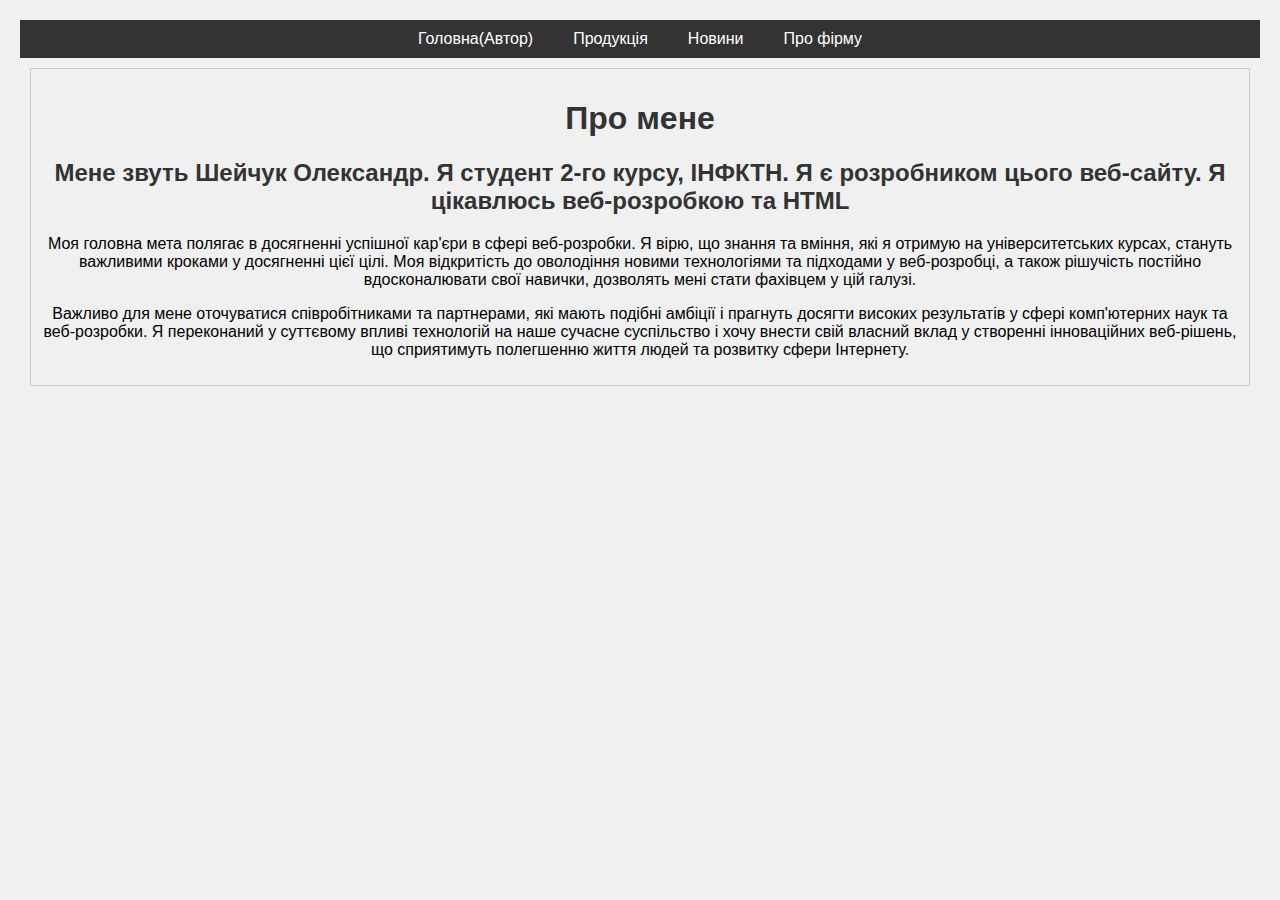
<file: index.html>
<!DOCTYPE html>
<html lang="ua">
<head>
    <meta charset="UTF-8">
    <meta http-equiv="X-UA-Compatible" content="IE=edge">
    <meta name="viewport" content="width=device-width, initial-scale=1.0">
    <link rel="stylesheet" type="text/css" href="css/style_index.css">
    <title>Головна сторінка</title>
</head>
<body>
    <nav>
        <ul class="horizontal-menu">
            <li><a href="index.html">Головна(Автор)</a></li>
            <li><a href="production.html">Продукція</a></li>
            <li><a href="news.html">Новини</a></li>
            <li><a href="information.html">Про фірму</a></li>
        </ul>
    </nav>
    <div class="bevarage">
        <h1>Про мене</h1>
    <h2>Мене звуть Шейчук Олександр. Я студент 2-го курсу, ІНФКТН. Я є розробником цього веб-сайту. Я цікавлюсь веб-розробкою та HTML</h2>
    <p>Моя головна мета полягає в досягненні успішної кар'єри в сфері веб-розробки. Я вірю, що знання та вміння, які я отримую на університетських курсах, стануть важливими кроками у досягненні цієї цілі. 
        Моя відкритість до оволодіння новими технологіями та підходами у веб-розробці,
         а також рішучість постійно вдосконалювати свої навички, дозволять мені стати фахівцем у цій галузі.</p>
    <p>Важливо для мене оточуватися співробітниками та партнерами, які мають подібні амбіції і прагнуть досягти високих результатів у сфері комп'ютерних наук та веб-розробки.
         Я переконаний у суттєвому впливі технологій на наше сучасне суспільство і хочу внести свій власний вклад у створенні інноваційних веб-рішень,
          що сприятимуть полегшенню життя людей та розвитку сфери Інтернету.</p>
    </div>
</body>
</html>
</file>
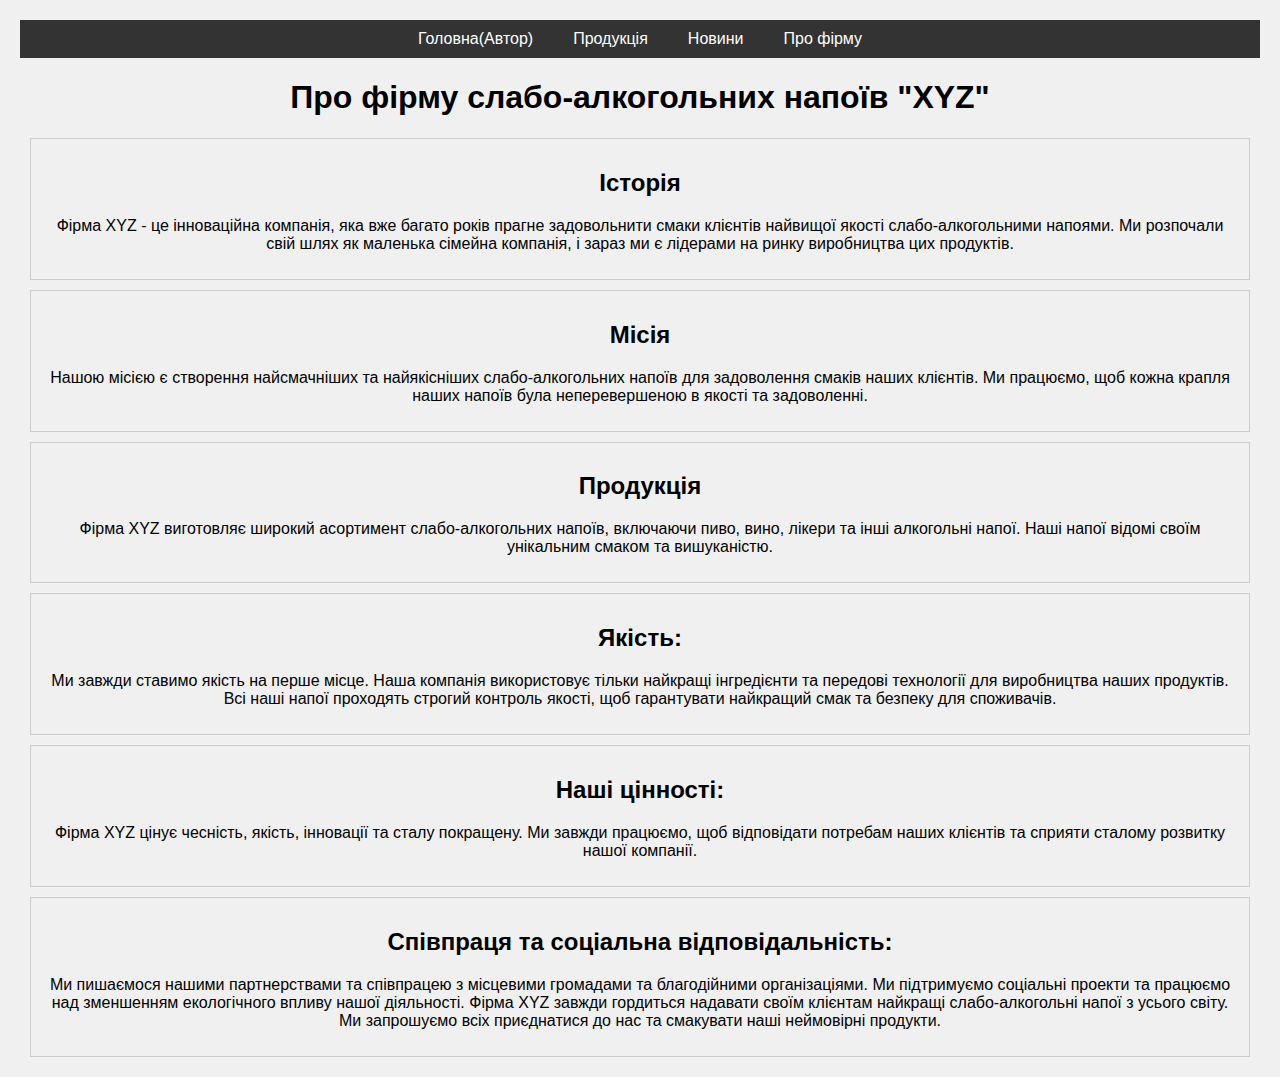
<file: information.html>
<!DOCTYPE html>
<html lang="ua">
<head>
    <meta charset="UTF-8">
    <meta http-equiv="X-UA-Compatible" content="IE=edge">
    <meta name="viewport" content="width=device-width, initial-scale=1.0">
    <link rel="stylesheet" type="text/css" href="css/style_news.css">
    <title>Новини</title>
</head>
<body>
    <nav>
        <ul class="horizontal-menu">
            <li><a href="index.html">Головна(Автор)</a></li>
            <li><a href="production.html">Продукція</a></li>
            <li><a href="news.html">Новини</a></li>
            <li><a href="information.html">Про фірму</a></li>
        </ul>
    </nav>
    <h1>Про фірму слабо-алкогольних напоїв "XYZ"</h1>
    <div class="beverage">
        <h2>Історія</h2>
        <p>Фірма XYZ - це інноваційна компанія, яка вже багато років прагне задовольнити смаки клієнтів найвищої якості слабо-алкогольними напоями. Ми розпочали свій шлях як маленька сімейна компанія, і зараз ми є лідерами на ринку виробництва цих продуктів.</p>
    </div>
    <div class="beverage">
        <h2>Місія</h2>
        <p>Нашою місією є створення найсмачніших та найякісніших слабо-алкогольних напоїв для задоволення смаків наших клієнтів. Ми працюємо, щоб кожна крапля наших напоїв була неперевершеною в якості та задоволенні.</p>
    </div>
    <div class="beverage">
        <h2>Продукція</h2>
        <p>Фірма XYZ виготовляє широкий асортимент слабо-алкогольних напоїв, включаючи пиво, вино, лікери та інші алкогольні напої. Наші напої відомі своїм унікальним смаком та вишуканістю.</p>
    </div>
    <div class="beverage">
        <h2>Якість:</h2>
        <p>Ми завжди ставимо якість на перше місце. Наша компанія використовує тільки найкращі інгредієнти та передові технології для виробництва наших продуктів. Всі наші напої проходять строгий контроль якості, щоб гарантувати найкращий смак та безпеку для споживачів.</p>
    </div>
    <div class="beverage">
        <h2>Наші цінності:</h2>
        <p>Фірма XYZ цінує чесність, якість, інновації та сталу покращену. Ми завжди працюємо, щоб відповідати потребам наших клієнтів та сприяти сталому розвитку нашої компанії.</p>
    </div>
    <div class="beverage">
        <h2>Співпраця та соціальна відповідальність:</h2>
        <p>Ми пишаємося нашими партнерствами та співпрацею з місцевими громадами та благодійними організаціями. Ми підтримуємо соціальні проекти та працюємо над зменшенням екологічного впливу нашої діяльності.
            Фірма XYZ завжди гордиться надавати своїм клієнтам найкращі слабо-алкогольні напої з усього світу. Ми запрошуємо всіх приєднатися до нас та смакувати наші неймовірні продукти.</p>
    </div>

</body>
</html>
</file>
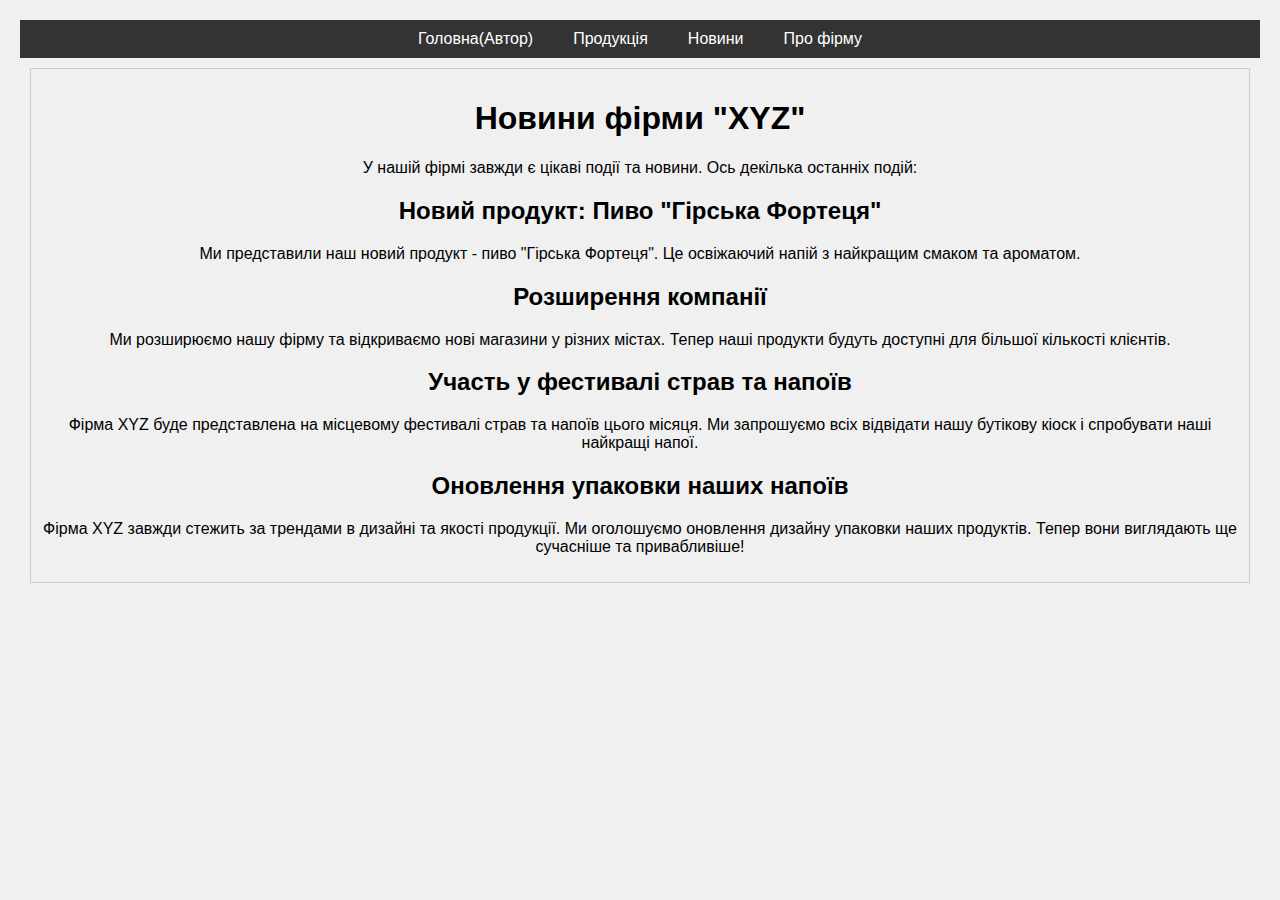
<file: news.html>
<!DOCTYPE html>
<html lang="ua">
<head>
    <meta charset="UTF-8">
    <meta http-equiv="X-UA-Compatible" content="IE=edge">
    <meta name="viewport" content="width=device-width, initial-scale=1.0">
    <link rel="stylesheet" type="text/css" href="css/style_news.css">
    <title>Новини</title>
</head>
<body>
    <nav>
        <ul class="horizontal-menu">
            <li><a href="index.html">Головна(Автор)</a></li>
            <li><a href="production.html">Продукція</a></li>
            <li><a href="news.html">Новини</a></li>
            <li><a href="information.html">Про фірму</a></li>
        </ul>
    </nav>
    <div class="beverage">
        <h1>Новини фірми "XYZ"</h1>
    <p>У нашій фірмі завжди є цікаві події та новини. Ось декілька останніх подій:</p>
    <h2>Новий продукт: Пиво "Гірська Фортеця"</h2>
    <p>Ми представили наш новий продукт - пиво "Гірська Фортеця". Це освіжаючий напій з найкращим смаком та ароматом.</p>
    <h2>Розширення компанії</h2>
    <p>Ми розширюємо нашу фірму та відкриваємо нові магазини у різних містах. Тепер наші продукти будуть доступні для більшої кількості клієнтів.</p>
    <h2>Участь у фестивалі страв та напоїв</h2>
    <p>Фірма XYZ буде представлена на місцевому фестивалі страв та напоїв цього місяця. Ми запрошуємо всіх відвідати нашу бутікову кіоск і спробувати наші найкращі напої.</p>
    <h2>Оновлення упаковки наших напоїв</h2>
    <p>Фірма XYZ завжди стежить за трендами в дизайні та якості продукції. Ми оголошуємо оновлення дизайну упаковки наших продуктів. Тепер вони виглядають ще сучасніше та привабливіше!</p>
    </div>
</body>
</html>
</file>
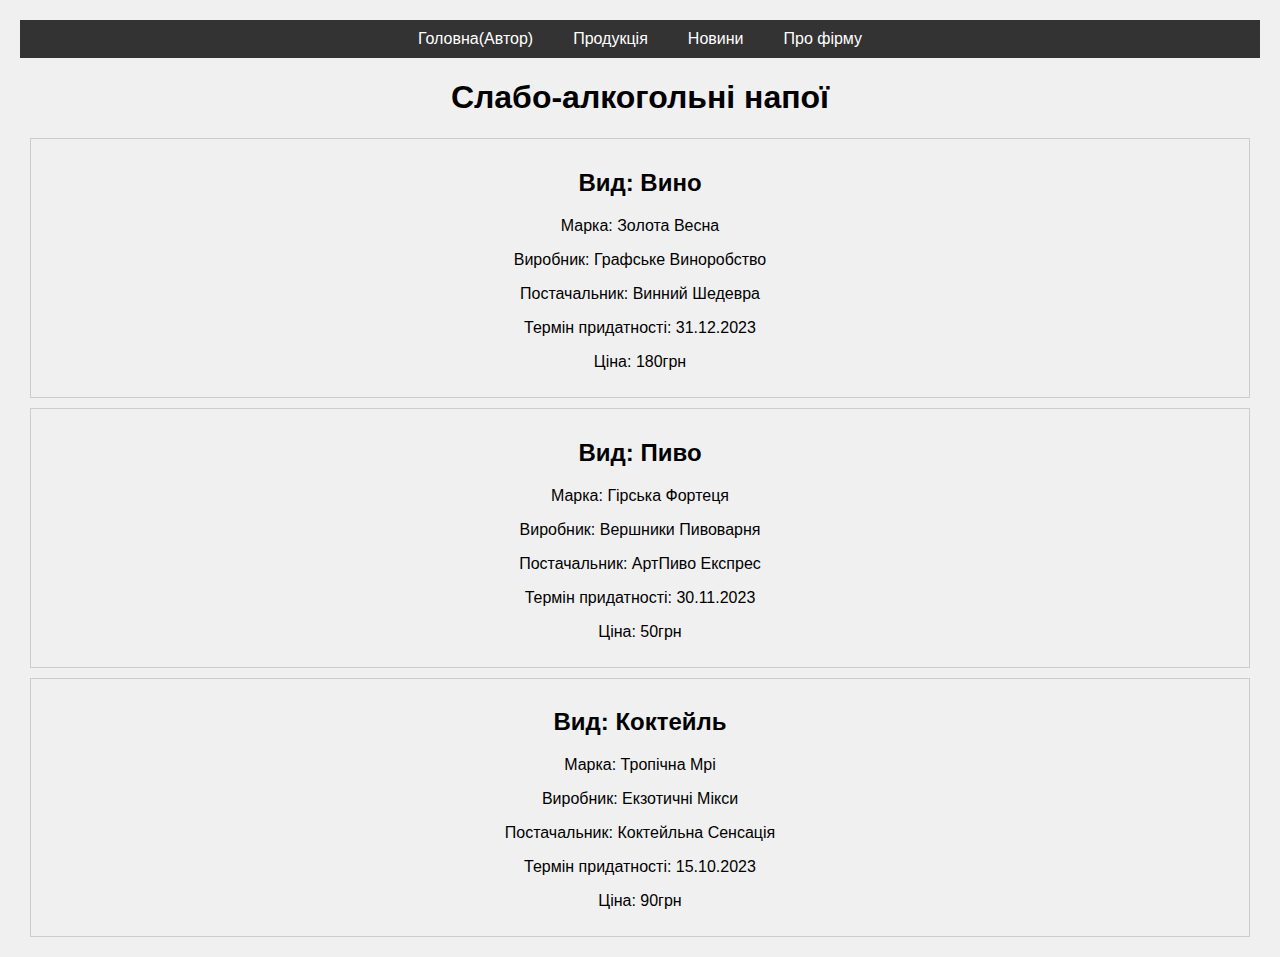
<file: production.html>
<!DOCTYPE html>
<html lang="ua">
<head>
    <meta charset="UTF-8">
    <meta http-equiv="X-UA-Compatible" content="IE=edge">
    <meta name="viewport" content="width=device-width, initial-scale=1.0">
    <link rel="stylesheet" type="text/css" href="css/style_production.css">
    <title>Продукція</title>
</head>
<body>
    <nav>
        <ul class="horizontal-menu">
            <li><a href="index.html">Головна(Автор)</a></li>
            <li><a href="production.html">Продукція</a></li>
            <li><a href="news.html">Новини</a></li>
            <li><a href="information.html">Про фірму</a></li>
        </ul>
    </nav>

    <h1 title="Слабо-алкогольні напої">Слабо-алкогольні напої</h1>
    <div class="beverage">
        <h2 title="Вид напою">Вид: Вино</h2>
        <p>Марка: Золота Весна</p>
        <p>Виробник: Графське Виноробство</p>
        <p>Постачальник: Винний Шедевра</p>
        <p>Термін придатності: 31.12.2023</p>
        <p>Ціна: 180грн</p>
    </div>
    <div class="beverage">
        <h2 title="Вид напою">Вид: Пиво</h2>
        <p>Марка: Гірська Фортеця</p>
        <p>Виробник: Вершники Пивоварня</p>
        <p>Постачальник: АртПиво Експрес</p>
        <p>Термін придатності: 30.11.2023</p>
        <p>Ціна: 50грн</p>
    </div>

    <div class="beverage">
        <h2 title="Вид напою">Вид: Коктейль</h2>
        <p >Марка: Тропічна Мрі</p>
        <p>Виробник: Екзотичні Мікси</p>
        <p>Постачальник: Коктейльна Сенсація</p>
        <p>Термін придатності: 15.10.2023</p>
        <p>Ціна: 90грн</p>
    </div>
</body>
</html>
</file>
<file: css/style_index.css>
body {
    font-family: arial, sans-serif;
    background-color: #f0f0f0;
    margin: 20px;
}

h1 {
    color: #333;
    text-align: center;
}
h2 {
    color: #333;
    text-align: center;
}
p {
    text-align: center;
}

.bevarage {
    border: 1px solid #ccc;
    padding: 10px;
    margin: 10px;
}

nav {
    background-color: #333;
}

.horizontal-menu {
    list-style: none;
    padding: 0;
    margin: 0;
    display: flex;
    justify-content: center;
    background-color: #333;
}

.horizontal-menu li {
    margin: 0;
    padding: 0;
}

.horizontal-menu li a {
    display: block;
    padding: 10px 20px;
    text-decoration: none;
    color: #fff;
    transition: background color 0.3;
}

.horizontal-menu li a:hover {
    background-color: #0072ff;
}
</file>
<file: css/style_news.css>
body {
    font-family: arial, sans-serif;
    background-color: #f0f0f0;
    margin: 20px;
}

h1 {
    text-align: center;
}
h2 {
    text-align: center;
}
h3 {
    text-align: center;
}
p {
    text-align: center;
}
.beverage {
    border: 1px solid #ccc;
    padding: 10px;
    margin: 10px;
}

nav {
    background-color: #333;
}

.horizontal-menu {
    list-style: none;
    padding: 0;
    margin: 0;
    display: flex;
    justify-content: center;
    background-color: #333;
}

.horizontal-menu li {
    margin: 0;
    padding: 0;
}

.horizontal-menu li a {
    display: block;
    padding: 10px 20px;
    text-decoration: none;
    color: #fff;
    transition: background color 0.3;
}

.horizontal-menu li a:hover {
    background-color: #0072ff;
}
</file>
<file: css/style_production.css>
body {
    font-family: arial, sans-serif;
    background-color: #f0f0f0;
    margin: 20px;
}

h1 {
    text-align: center;
}
h2 {
    text-align: center;
}
h3 {
    text-align: center;
}
p {
    text-align: center;
}
.beverage {
    border: 1px solid #ccc;
    padding: 10px;
    margin: 10px;
}

nav {
    background-color: #333;
}

.horizontal-menu {
    list-style: none;
    padding: 0;
    margin: 0;
    display: flex;
    justify-content: center;
    background-color: #333;
}

.horizontal-menu li {
    margin: 0;
    padding: 0;
}

.horizontal-menu li a {
    display: block;
    padding: 10px 20px;
    text-decoration: none;
    color: #fff;
    transition: background color 0.3;
}

.horizontal-menu li a:hover {
    background-color: #0072ff;
}
</file>
